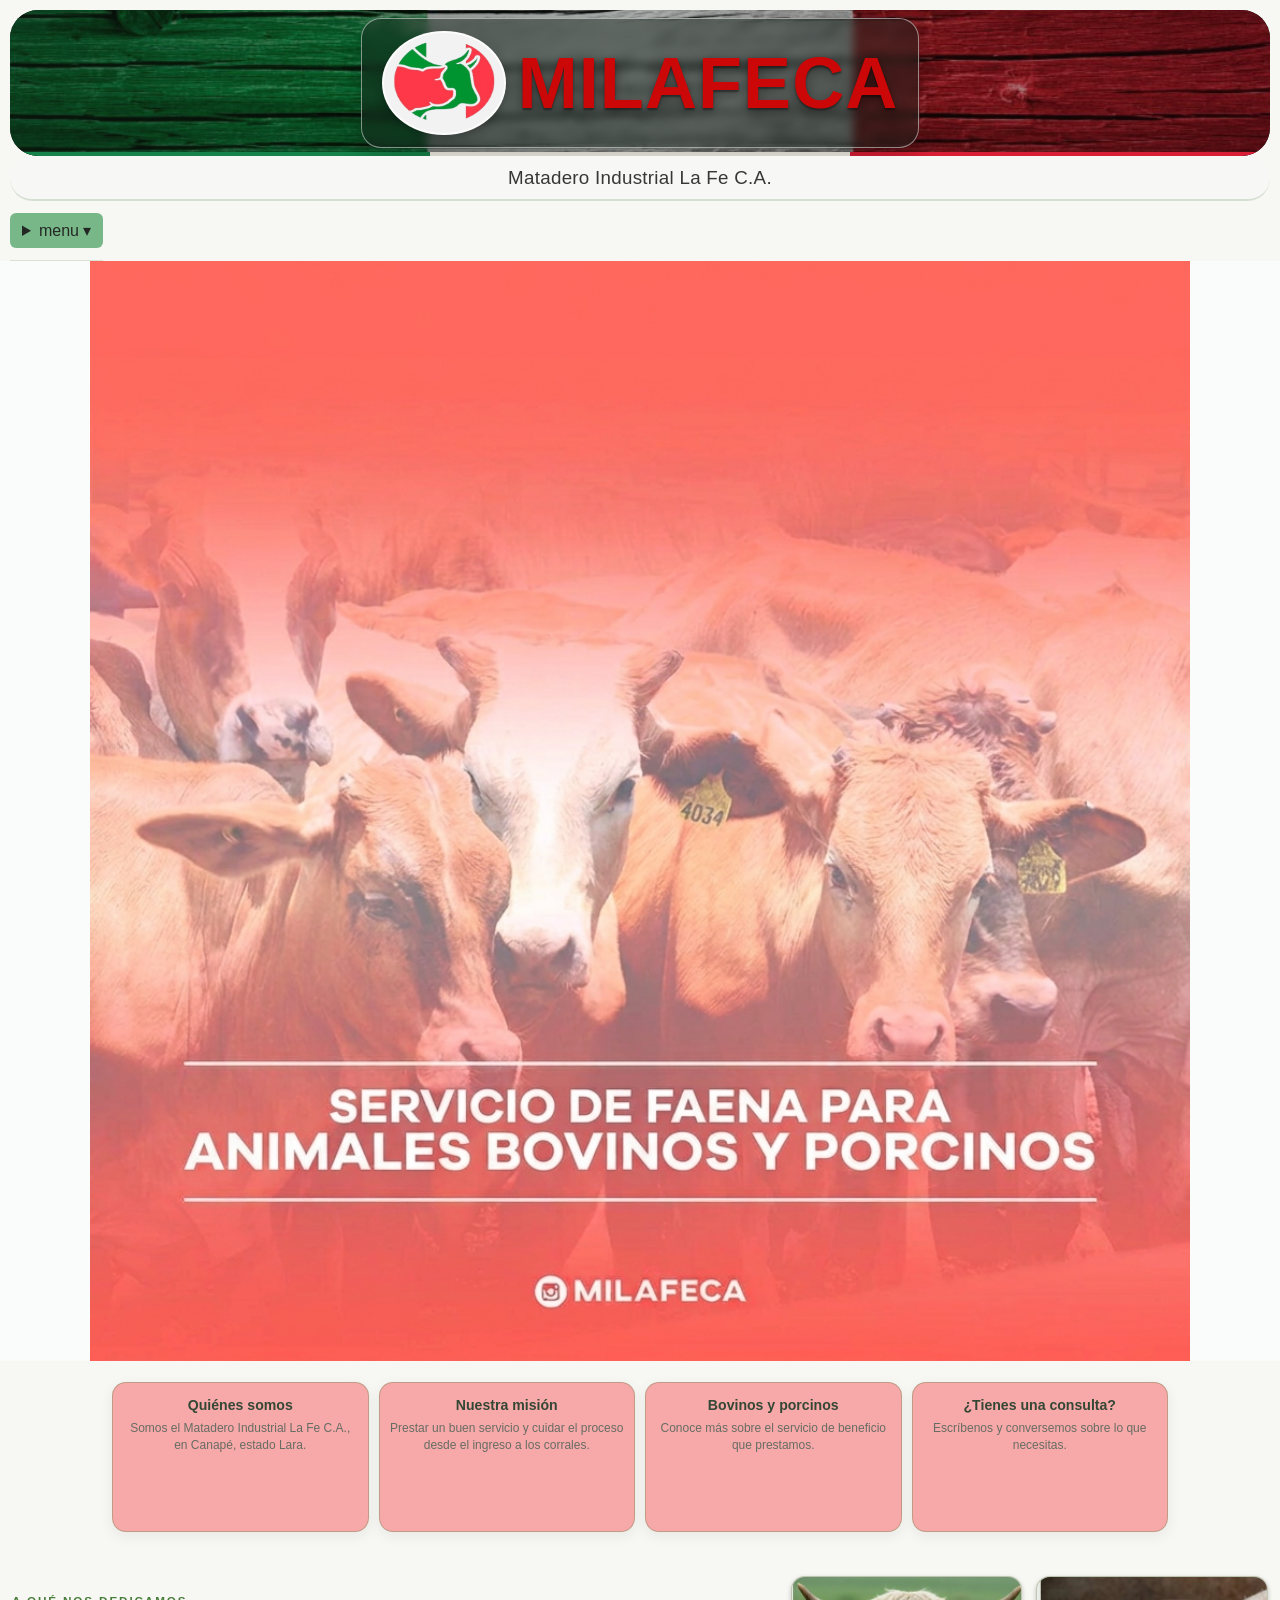
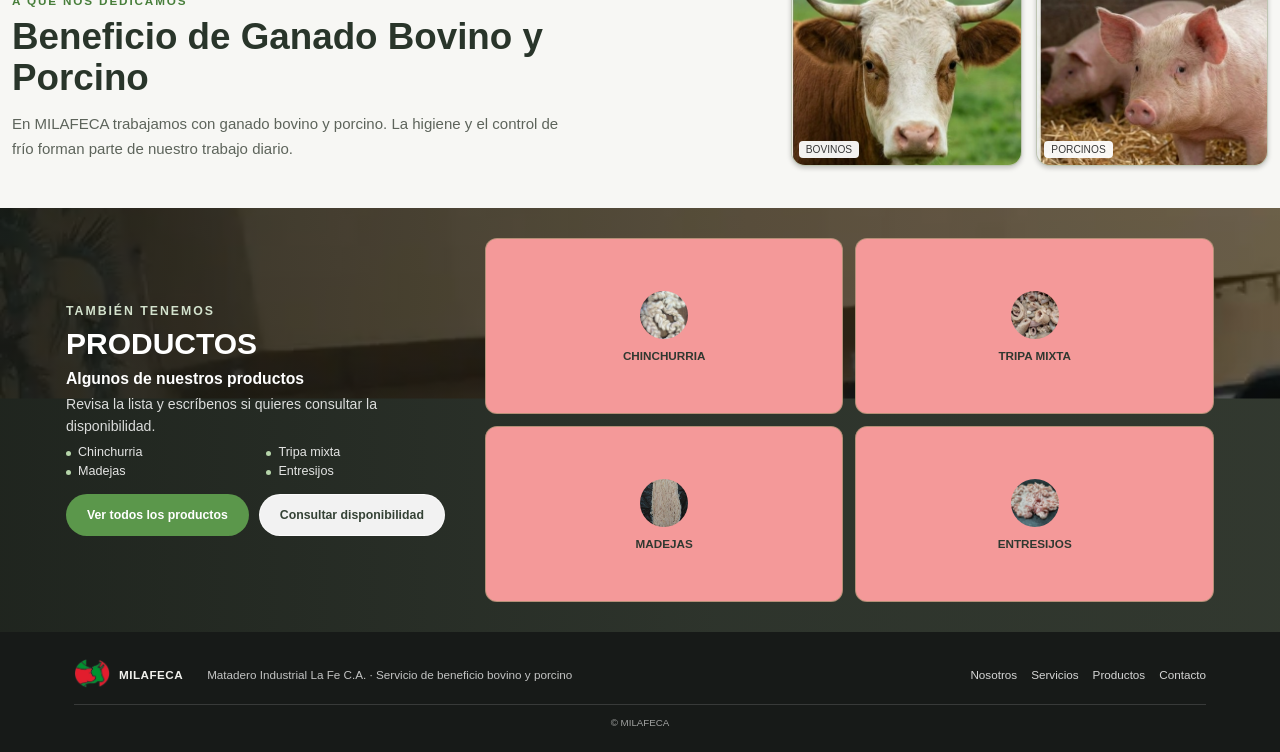
<file: index.html>
<!DOCTYPE html>
<html lang="es">
<head>
    <meta charset="UTF-8">
    <meta name="viewport" content="width=device-width, initial-scale=1.0">
    <meta name="theme-color" content="#f4f4f2">
    <meta name="description" content="En MILAFECA, en Canapé, Lara, prestamos servicio de beneficio de ganado bovino y porcino. Conoce también nuestros subproductos.">
    <title>MILAFECA | Matadero Industrial La Fe C.A.</title>
    <link rel="stylesheet" href="css/styles.css">
    <link rel="stylesheet" href="css/responcive.css">
</head>
<body class="pagina-inicio">
    <header class="encabezado">
        <div class="contenedor">
            <img class="imagen" src="imagenes/logo.jpeg" alt="" aria-hidden="true">
            <a class="marcado" aria-label="MILAFECA, inicio">
                <img class="logo" src="imagenes/emblema.png" alt="">
                <h1>MILAFECA</h1>
            </a>
        </div>
        <div class="nombre">
            <p>Matadero Industrial La Fe C.A.</p>
        </div>
        <div class="desplegable">
        	<nav class="menu" aria-label="Navegación principal">
           		<details class="menu-flechas">
        			<summary>menu ▾</summary>
        				<ul>
        					<li><a href="index.html" aria-current="page">Inicio</a></li>
            				<li><a href="pages/nosotros.html">Nosotros</a></li>
            				<li><a href="pages/servicios.html">Servicios</a></li>
            				<li><a href="pages/productos.html">Productos</a></li>
            				<li><a href="pages/contacto.html">Contacto</a></li>
            			</ul>
            	</details>  
            </nav>
        </div>
    </header>

    <main>
        <section class="inicio-hero" aria-labelledby="hero-title">
            <img class="inicio-hero-fondo" src="imagenes/beneficio.jpeg" width="980" alt="400" aria-hidden="true">
        </div>
            </div>
        </section>

        <section class="inicio-destacados" aria-label="Nuestros servicios">
            <a class="inicio-destacado" href="nosotros.html">
                <h2>Quiénes somos</h2>
                <p>Somos el Matadero Industrial La Fe C.A., en Canapé, estado Lara.</p>
            </a>
            <a class="inicio-destacado" href="nosotros.html">
                <h2>Nuestra misión</h2>
                <p>Prestar un buen servicio y cuidar el proceso desde el ingreso a los corrales.</p>
            </a>
            <a class="inicio-destacado" href="nosotros.html">
                <h2>Bovinos y porcinos</h2>
                <p>Conoce más sobre el servicio de beneficio que prestamos.</p>
            </a>
            <a class="inicio-destacado" href="contacto.html">
                <h2>¿Tienes una consulta?</h2>
                <p>Escríbenos y conversemos sobre lo que necesitas.</p>
            </a>
        </section>

        <section class="seccion-nosotros inicio-servicios" aria-labelledby="about-heading">
            <div class="texto-nosotros">
                <p class="inicio-ceja">A qué nos dedicamos</p>
                <h2 id="about-heading">Beneficio de Ganado Bovino y Porcino</h2>
                <p>En MILAFECA trabajamos con ganado bovino y porcino. La higiene y el control de frío forman parte de nuestro trabajo diario.</p>
            </div>
            <div class="galeria-ganado" aria-label="Tipos de ganado que procesamos">
                <figure class="tarjeta-ganado tarjeta-bovinos">
                    <img class="imagen-ganado" src="imagenes/bovinos.jpg" alt="Ganado bovino en el campo">
                    <figcaption>BOVINOS</figcaption>
                </figure>
                <figure class="tarjeta-ganado tarjeta-porcinos">
                    <img class="imagen-ganado" src="imagenes/porcinos.jpg" alt="Ganado porcino en el campo">
                    <figcaption>PORCINOS</figcaption>
                </figure>
            </div>
        </section>

        <section class="inicio-catalogo" aria-labelledby="catalogo-title">
            <img class="catalogo-fondo" src="imagenes/images 3.png" alt="" aria-hidden="true">
            <div class="catalogo-contenido">
                <div class="catalogo-intro">
                    <p class="inicio-ceja">También tenemos</p>
                    <h2 id="catalogo-title">Productos</h2>
                    <h3>Algunos de nuestros productos</h3>
                    <p>Revisa la lista y escríbenos si quieres consultar la disponibilidad.</p>
                    <ul class="catalogo-lista">
                        <li>Chinchurria</li>
                        <li>Tripa mixta</li>
                        <li>Madejas</li>
                        <li>Entresijos</li>
                    </ul>
                    <div class="catalogo-acciones">
                        <a class="inicio-boton inicio-boton-principal" href="productos.html">Ver todos los productos</a>
                        <a class="inicio-boton inicio-boton-claro" href="contacto.html">Consultar disponibilidad</a>
                    </div>
                </div>
                <div class="inicio-productos">
                    <a class="inicio-producto" href="productos.html">
                        <img src="imagenes/chinchurria.jpg" alt="">
                        <span>Chinchurria</span>
                    </a>
                    <a class="inicio-producto" href="productos.html">
                        <img src="imagenes/tripa mixta.jpeg" alt="">
                        <span>Tripa mixta</span>
                    </a>
                    <a class="inicio-producto" href="productos.html">
                        <img src="imagenes/madejas.jpg" alt="">
                        <span>Madejas</span>
                    </a>
                    <a class="inicio-producto" href="productos.html">
                        <img src="imagenes/entresijos.jpg" alt="">
                        <span>Entresijos</span>
                    </a>
                </div>
            </div>
        </section>
    </main>

    <footer class="inicio-pie">
        <a class="pie-marca" href="index.html">
            <img src="imagenes/emblema.png" alt="">
            <span>MILAFECA</span>
        </a>
        <p>Matadero Industrial La Fe C.A. · Servicio de beneficio bovino y porcino</p>
        <nav aria-label="Enlaces del pie de página">
            <a href="nosotros.html">Nosotros</a>
            <a href="servicios.html">Servicios</a>
            <a href="productos.html">Productos</a>
            <a href="contacto.html">Contacto</a>
        </nav>
        <small>© MILAFECA</small>
    </footer>
</body>
</html>
</file>
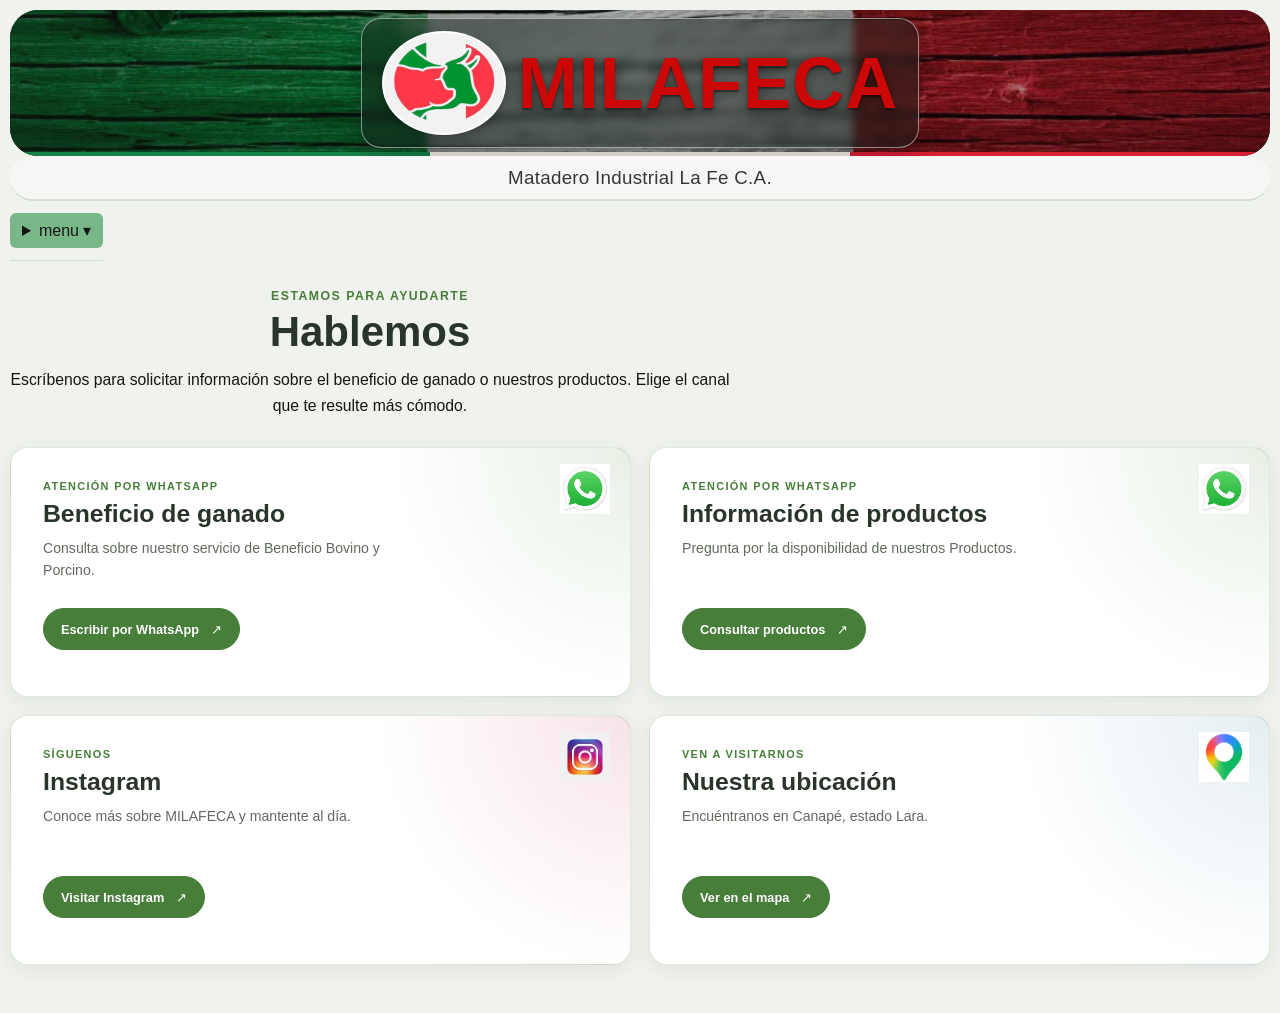
<file: pages/contacto.html>
<!DOCTYPE html>
<html lang="es">
<head>
    <meta charset="UTF-8">
    <meta name="viewport" content="width=device-width, initial-scale=1.0">
    <meta name="theme-color" content="#f4f4f2">
    <meta name="description" content="Comunícate con MILAFECA por WhatsApp, Instagram o visítanos en nuestra ubicación.">
    <title>Contacto | MILAFECA</title>
    <link rel="stylesheet" href="../css/styles.css">
    <link rel="stylesheet" href="../css/responcive.css">
</head>
<body>
    <header class="encabezado">
        <div class="contenedor">
            <img class="imagen" src="../imagenes/logo.jpeg" alt="" aria-hidden="true">
            <div class="marcado">
                <img class="logo" src="../imagenes/emblema.png" alt="Emblema de MILAFECA">
                <h1>MILAFECA</h1>
            </div>
        </div>
        <div class="nombre">
            <p>Matadero Industrial La Fe C.A.</p>
        </div>
        <div class="desplegable">
            <nav class="menu" aria-label="Navegación principal">
                <details class="menu-flechas">
                    <summary>menu ▾</summary>
                        <ul>
                            <li><a href="index.html">Inicio</a></li>
                            <li><a href="nosotros.html">Nosotros</a></li>
                            <li><a href="servicios.html">Servicios</a></li>
                            <li><a href="productos.html">Productos</a></li>
                            <li><a href="contacto.html" aria-current="page">Contacto</a></li>
                        </ul>
                </details>  
            </nav>
        </div>
    </header>

    <main class="contenido pagina-secundaria pagina-contacto">
        <section class="introduccion" aria-labelledby="page-title">
            <p class="texto-pequeno">Estamos para ayudarte</p>
            <h2 id="page-title">Hablemos</h2>
            <p>Escríbenos para solicitar información sobre el beneficio de ganado o nuestros productos. Elige el canal que te resulte más cómodo.</p>
        </section>

        <section class="lista-contacto" aria-label="Canales de contacto">
            <article class="tarjeta-contacto tarjeta-contacto-beneficio">
                <span class="contacto-numero" aria-hidden="true"><img src="../imagenes/img whatsapp.jpg" width="50" alt="50"></span>
                <p class="contacto-etiqueta">Atención por WhatsApp</p>
                <h3>Beneficio de ganado</h3>
                <p>Consulta sobre nuestro servicio de Beneficio Bovino y Porcino.</p>
                <a class="boton-contacto" href="https://wa.me/4127097447" target="_blank" rel="noopener noreferrer">
                    Escribir por WhatsApp <span aria-hidden="true">↗</span>
                </a>
            </article>
            <article class="tarjeta-contacto tarjeta-contacto-productos">
                <span class="contacto-numero" aria-hidden="true"><img src="../imagenes/img whatsapp.jpg" width="50" alt="50"></span>
                <p class="contacto-etiqueta">Atención por WhatsApp</p>
                <h3>Información de productos</h3>
                <p>Pregunta por la disponibilidad de nuestros Productos.</p>
                <a class="boton-contacto" href="https://wa.me/4245530118" target="_blank" rel="noopener noreferrer">
                    Consultar productos <span aria-hidden="true">↗</span>
                </a>
            </article>
            <article class="tarjeta-contacto tarjeta-contacto-instagram">
                <span class="contacto-numero" aria-hidden="true"><img src="../imagenes/img instagram.jpg" width="50" alt="50"></span>
                <p class="contacto-etiqueta">Síguenos</p>
                <h3>Instagram</h3>
                <p>Conoce más sobre MILAFECA y mantente al día.</p>
                <a class="boton-contacto" href="https://instagram.com/milafeca2024?srtk=MXh2bXZuZjhvc2htag" target="_blank" rel="noopener noreferrer">
                    Visitar Instagram <span aria-hidden="true">↗</span>
                </a>
            </article>
            <article class="tarjeta-contacto tarjeta-contacto-ubicacion">
                <span class="contacto-numero" aria-hidden="true"><img src="../imagenes/img maps.jpg" width="50" alt="50"></span>
                <p class="contacto-etiqueta">Ven a visitarnos</p>
                <h3>Nuestra ubicación</h3>
                <p>Encuéntranos en Canapé, estado Lara.</p>
                <a class="boton-contacto" href="https://maps.google.com/?q=XFV7+MRM,Canape 3061,Lara" target="_blank" rel="noopener noreferrer">
                    Ver en el mapa <span aria-hidden="true">↗</span>
                </a>
            </article>
        </section>
    </main>
</body>
</html>
</file>
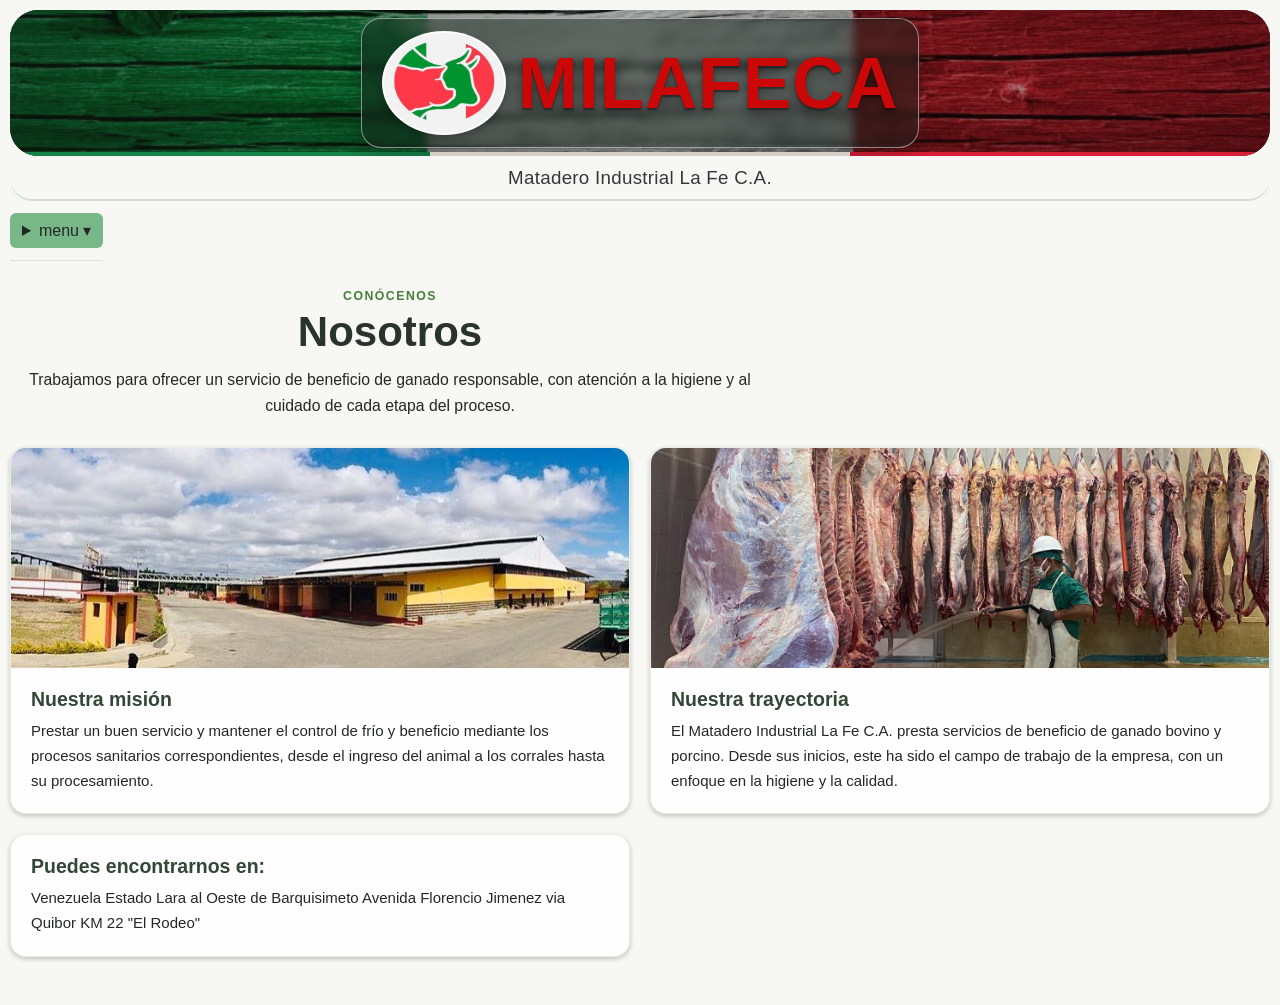
<file: pages/nosotros.html>
<!DOCTYPE html>
<html lang="es">
<head>
    <meta charset="UTF-8">
    <meta name="viewport" content="width=device-width, initial-scale=1.0">
    <meta name="theme-color" content="#f4f4f2">
    <meta name="description" content="Conoce la misión y trayectoria de MILAFECA.">
    <title>Nosotros | MILAFECA</title>
    <link rel="stylesheet" href="../css/styles.css">
    <link rel="stylesheet" href="../css/responcive.css">
</head>
<body class="pagina-inicio">
     <header class="encabezado">
        <div class="contenedor">
            <img class="imagen" src="../imagenes/logo.jpeg" alt="" aria-hidden="true">
            <div class="marcado">
                <img class="logo" src="../imagenes/emblema.png" alt="Emblema de MILAFECA">
                <h1>MILAFECA</h1>
            </div>
        </div>
        <div class="nombre">
            <p>Matadero Industrial La Fe C.A.</p>
        </div>
        <div class="desplegable">
            <nav class="menu" aria-label="Navegación principal">
                <details class="menu-flechas">
                    <summary>menu ▾</summary>
                        <ul>
                            <li><a href="index.html">Inicio</a></li>
                            <li><a href="nosotros.html" aria-current="page">Nosotros</a></li>
                            <li><a href="servicios.html">Servicios</a></li>
                            <li><a href="productos.html">Productos</a></li>
                            <li><a href="contacto.html">Contacto</a></li>
                        </ul>
                </details>  
            </nav>
        </div>
    </header>

    <main class="contenido pagina-secundaria">
        <section class="introduccion" aria-labelledby="page-title">
            <p class="texto-pequeno">Conócenos</p>
            <h2 id="page-title">Nosotros</h2>
            <p>Trabajamos para ofrecer un servicio de beneficio de ganado responsable, con atención a la higiene y al cuidado de cada etapa del proceso.</p>
        </section>

        <section class="lista-historia" aria-label="Nuestra misión y trayectoria">
            <article class="tarjeta-historia">
                <img src="../imagenes/matadero.jpg" alt="Instalaciones del Matadero Industrial La Fe">
                <div class="texto-historia">
                    <h3>Nuestra misión</h3>
                    <p>Prestar un buen servicio y mantener el control de frío y beneficio mediante los procesos sanitarios correspondientes, desde el ingreso del animal a los corrales hasta su procesamiento.</p>
                </div>
            </article>
            <article class="tarjeta-historia">
                <img src="../imagenes/b-bovinos.jpg" alt="Área de trabajo de MILAFECA">
                <div class="texto-historia">
                    <h3>Nuestra trayectoria</h3>
                    <p>El Matadero Industrial La Fe C.A. presta servicios de beneficio de ganado bovino y porcino. Desde sus inicios, este ha sido el campo de trabajo de la empresa, con un enfoque en la higiene y la calidad.</p>
                </div>
            </article>
            <article class="tarjeta-historia">
                <div class="texto-historia">
                    <h3>Puedes encontrarnos en:</h3>
                    <p>Venezuela Estado Lara al Oeste de Barquisimeto Avenida Florencio Jimenez via Quibor KM 22 "El Rodeo"</p>
                </div>
            </article>
        </section>
    </main>
</body>
</html>
</file>
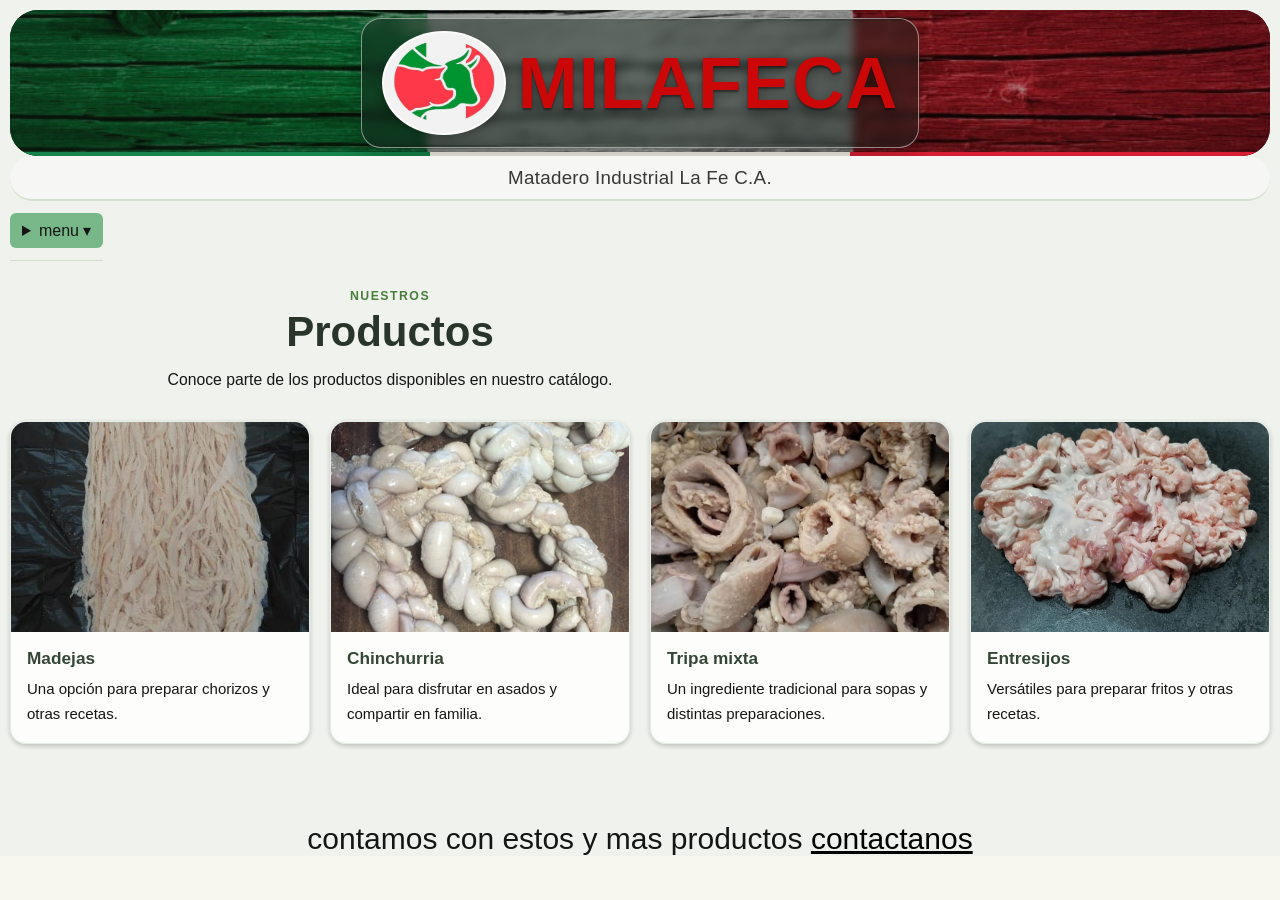
<file: pages/productos.html>
<!DOCTYPE html>
<html lang="es">
<head>
    <meta charset="UTF-8">
    <meta name="viewport" content="width=device-width, initial-scale=1.0">
    <meta name="theme-color" content="#f4f4f2">
    <meta name="description" content="Conoce los subproductos que ofrece MILAFECA.">
    <title>Productos | MILAFECA</title>
    <link rel="stylesheet" href="../css/styles.css">
    <link rel="stylesheet" href="../css/responcive.css">
</head>
<body >
    <header class="encabezado">
        <div class="contenedor">
            <img class="imagen" src="../imagenes/logo.jpeg" alt="" aria-hidden="true">
            <div class="marcado">
                <img class="logo" src="../imagenes/emblema.png" alt="Emblema de MILAFECA">
                <h1>MILAFECA</h1>
            </div>
        </div>
        <div class="nombre">
            <p>Matadero Industrial La Fe C.A.</p>
        </div>
       <div class="desplegable">
            <nav class="menu" aria-label="Navegación principal">
                <details class="menu-flechas">
                    <summary>menu ▾</summary>
                        <ul>
                            <li><a href="index.html">Inicio</a></li>
                            <li><a href="nosotros.html">Nosotros</a></li>
                            <li><a href="servicios.html">Servicios</a></li>
                            <li><a href="productos.html" aria-current="page">Productos</a></li>
                            <li><a href="contacto.html">Contacto</a></li>
                        </ul>
                </details>  
            </nav>
        </div>
    </header>

    <main class="contenido pagina-secundaria">
        <section class="introduccion" aria-labelledby="page-title">
            <p class="texto-pequeno">Nuestros </p>
            <h2 id="page-title">Productos</h2>
            <p>Conoce parte de los productos disponibles en nuestro catálogo.</p>
        </section>

        <section class="lista-catalogo" aria-label="Catálogo de subproductos">
            <article class="tarjeta-catalogo">
                <img src="../imagenes/madejas.jpg" alt="Madejas listas para preparar">
                <div>
                    <h3>Madejas</h3>
                    <p>Una opción para preparar chorizos y otras recetas.</p>
                </div>
            </article>
            <article class="tarjeta-catalogo">
                <img src="../imagenes/chinchurria.jpg" alt="Chinchurria">
                <div>
                    <h3>Chinchurria</h3>
                    <p>Ideal para disfrutar en asados y compartir en familia.</p>
                </div>
            </article>
            <article class="tarjeta-catalogo">
                <img src="../imagenes/tripa mixta.jpeg" alt="Tripa mixta">
                <div>
                    <h3>Tripa mixta</h3>
                    <p>Un ingrediente tradicional para sopas y distintas preparaciones.</p>
                </div>
            </article>
            <article class="tarjeta-catalogo">
                <img src="../imagenes/entresijos.jpg" alt="Entresijos">
                <div>
                    <h3>Entresijos</h3>
                    <p>Versátiles para preparar fritos y otras recetas.</p>
                </div>
            </article>
        </section>
    </main>
    <nav>
        <p class="informacion">contamos con estos y mas productos
            <a href="contacto.html">contactanos</a></p>
    </nav>
</body>
</html>
</file>
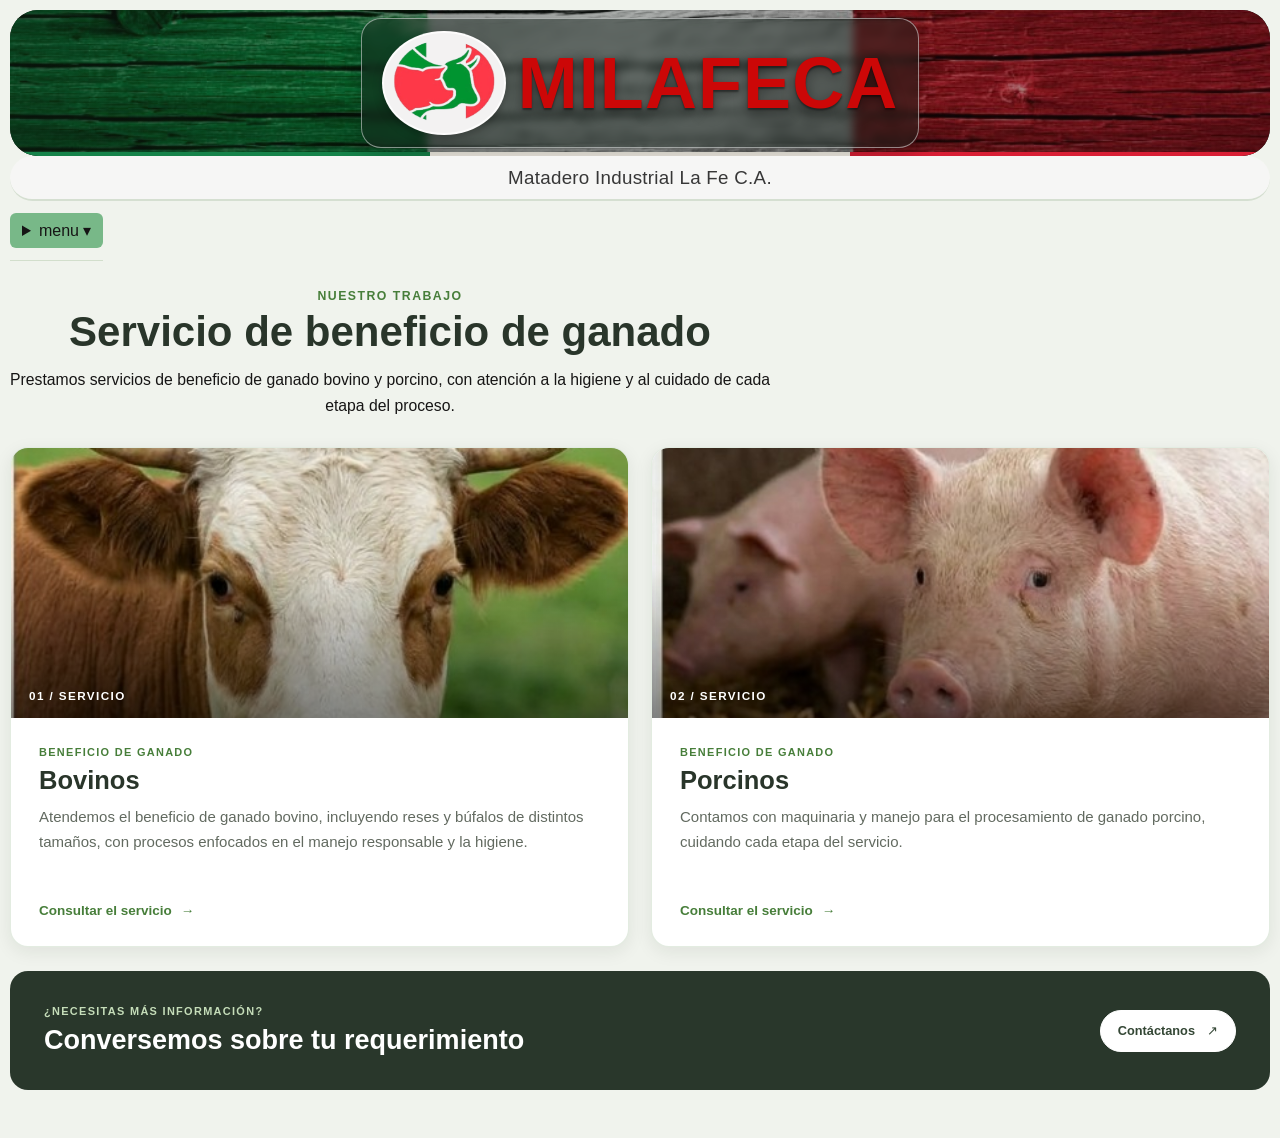
<file: pages/servicios.html>
<!DOCTYPE html>
<html lang="es">
<head>
    <meta charset="UTF-8">
    <meta name="viewport" content="width=device-width, initial-scale=1.0">
    <meta name="theme-color" content="#f4f4f2">
    <meta name="description" content="Conoce los servicios de beneficio de ganado bovino y porcino de MILAFECA.">
    <title>Servicios | MILAFECA</title>
    <link rel="stylesheet" href="../css/styles.css">
    <link rel="stylesheet" href="../css/responcive.css">
</head>
<body>
    <header class="encabezado">
        <div class="contenedor">
            <img class="imagen" src="../imagenes/logo.jpeg" alt="" aria-hidden="true">
            <div class="marcado">
                <img class="logo" src="../imagenes/emblema.png" alt="Emblema de MILAFECA">
                <h1>MILAFECA</h1>
            </div>
        </div>
        <div class="nombre">
            <p>Matadero Industrial La Fe C.A.</p>
        </div>
        <div class="desplegable">
            <nav class="menu" aria-label="Navegación principal">
                <details class="menu-flechas">
                    <summary>menu ▾</summary>
                        <ul>
                            <li><a href="index.html">Inicio</a></li>
                            <li><a href="nosotros.html">Nosotros</a></li>
                            <li><a href="servicios.html" aria-current="page">Servicios</a></li>
                            <li><a href="productos.html">Productos</a></li>
                            <li><a href="contacto.html">Contacto</a></li>
                        </ul>
                </details>  
            </nav>
        </div>
    </header>

    <main class="contenido pagina-secundaria pagina-servicios">
        <section class="introduccion" aria-labelledby="page-title">
            <p class="texto-pequeno">Nuestro trabajo</p>
            <h2 id="page-title">Servicio de beneficio de ganado</h2>
            <p>Prestamos servicios de beneficio de ganado bovino y porcino, con atención a la higiene y al cuidado de cada etapa del proceso.</p>
        </section>

        <section class="lista-servicios" aria-label="Tipos de ganado que beneficiamos">
            <article class="tarjeta-servicio">
                <div class="imagen-servicio imagen-servicio-bovinos">
                    <img src="../imagenes/bovinos.jpg" alt="Ganado bovino">
                    <span class="etiqueta-servicio">01 / Servicio</span>
                </div>
                <div class="texto-servicio">
                    <p class="contacto-etiqueta">Beneficio de ganado</p>
                    <h3>Bovinos</h3>
                    <p>Atendemos el beneficio de ganado bovino, incluyendo reses y búfalos de distintos tamaños, con procesos enfocados en el manejo responsable y la higiene.</p>
                    <a class="enlace-servicio" href="contacto.html">Consultar el servicio <span aria-hidden="true">→</span></a>
                </div>
            </article>
            <article class="tarjeta-servicio">
                <div class="imagen-servicio imagen-servicio-porcinos">
                    <img src="../imagenes/porcinos.jpg" alt="Ganado porcino">
                    <span class="etiqueta-servicio">02 / Servicio</span>
                </div>
                <div class="texto-servicio">
                    <p class="contacto-etiqueta">Beneficio de ganado</p>
                    <h3>Porcinos</h3>
                    <p>Contamos con maquinaria y manejo para el procesamiento de ganado porcino, cuidando cada etapa del servicio.</p>
                    <a class="enlace-servicio" href="contacto.html">Consultar el servicio <span aria-hidden="true">→</span></a>
                </div>
            </article>
        </section>

        <section class="llamada-servicios" aria-label="Contacto para servicios">
            <div>
                <p class="contacto-etiqueta">¿Necesitas más información?</p>
                <h2>Conversemos sobre tu requerimiento</h2>
            </div>
            <a class="boton-contacto" href="contacto.html">Contáctanos <span aria-hidden="true">↗</span></a>
        </section>
    </main>
</body>
</html>
</file>
<file: css/styles.css>
* {
    box-sizing: border-box;
}

:root {
    color-scheme: light;
    font-family: Arial, Helvetica, sans-serif;
    font-size: 15px;
    color: #373737;
    background: #f7f7ef;
    font-synthesis: none;
    text-rendering: optimizeLegibility;
    -webkit-font-smoothing: antialiased;
    -moz-osx-font-smoothing: grayscale;

    --color-green: #5b974b;
    --color-green-dark: #477e3a;
    --color-text: #373737;
    --color-muted-green: #819c7b;
    --surface: #ffffff;
    --card-shadow: 0 2px 5px rgb(0 0 0 / 22%);
}

body {
    min-width: 320px;
    margin: 0;
    color: rgb(22, 21, 21);
    background:
        rgb(240, 243, 237);
}
.contenedor {
    position: relative;
    display: grid;
    min-height: 146px;
    place-items:center;
    overflow: hidden;
    isolation: isolate;
    border-radius: 28px 28px;
    background: #26332b;
}

.imagen {
    position: absolute;
    inset: 0;
    z-index: -2;
    width: 100%;
    height: 100%;
    object-fit: cover;
    object-position: center 32%;
    border-radius: inherit;
}

.contenedor::before {
    position: absolute;
    inset: 0;
    z-index: -1;
    content: "";
    pointer-events: none;
    background:
        linear-gradient(90deg, rgb(14 28 19 / 58%), rgb(14 28 19 / 22%) 50%, rgb(25 8 12 / 48%)),
        linear-gradient(180deg, rgb(0 0 0 / 12%), transparent 55%, rgb(0 0 0 / 24%));
}

.contenedor::after {
    position: absolute;
    right: 0;
    bottom: 0;
    left: 0;
    z-index: -1;
    height: 4px;
    content: "";
    background: linear-gradient(90deg, #16834a 0 33.33%, #f5f1e7 33.33% 66.67%, #d91f35 66.67%);
}
.marcado {
    display: flex;
    align-items: center;
    gap: 12px;
    padding: 12px 20px;
    border: 1px solid rgb(255 255 255 / 48%);
    border-radius: 20px;
    background: rgb(22 35 28 / 48%);
    box-shadow: 0 8px 24px rgb(0 0 0 / 24%);
    backdrop-filter: blur(5px);
}

.logo {
    display: block;
    flex: 0 0 auto;
    width: clamp(88px, 12vw, 124px);
    max-height: 112px;
    padding: 7px;
    border: 2px solid rgb(255 255 255 / 82%);
    border-radius: 50%;
    background: #f3f2f2;
    object-fit: contain;
    box-shadow: 0 3px 10px rgb(0 0 0 / 28%);
}

.marcado h1 {
    margin: 0;
    color: #cc0707;
    font-size: clamp(2.8rem, 6.6vw, 4.8rem);
    font-weight: 800;
    letter-spacing: .015em;
    line-height: 1;
    text-shadow: 0 2px 2px rgb(0 0 0 / 42%), 0 5px 14px rgb(0 0 0 / 44%);
}

.nombre {
    display: grid;
    min-height: 45px;
    place-items: center;
    border-radius: 28px 28px;
    border-bottom: 2px solid #d5dfd1;
    background: rgb(248 248 246 / 88%);
}

.nombre p {
    margin: 0;
    color: var(--color-text);
    font-size: clamp(1rem, 2.2vw, 1.25rem);
    letter-spacing: .015em;
}

.encabezado {
    width: min(100%, 1280px);
    margin: 0 auto;
    padding: 10px 10px 0;
}
.menu-flechas summary{
    background:#78B888;
    padding: 8px 12px;
    border-radius: 6px;
    cursor: pointer;
    font-size: 16px;
}
.menu-flechas summary::-webkit-details-marker{display: none;}
.menu-flechas ul {
    list-style: none;
    margin: 4px 0 0;
    padding: 8px;
    background:rgb(71 126 58 / 18%);
    border:1px solid #ccc;
    border-radius: 6px;
}
.desplegable{
    position: relative;
    display: inline-block;
}
.menu-flechas:hover{
background:rgb(71 126 58 / 18%);
}

.menu{
    display: flex;
    flex-wrap: wrap;
    justify-content: center;
    gap: 8px;
    padding: 12px 0;
    border-bottom: 1px solid rgb(71 126 58 / 18%);
}

.menu a {
    display: inline-flex;
    min-height: 40px;
    align-items: center;
    justify-content: center;
    padding: 0 20px;
    border: 1px solid transparent;
    border-radius: 999px;
    color: var(--color-text);
    font-size: .95rem;
    font-weight: 600;
    text-decoration: none;
    transition: background-color .18s ease, color .18s ease, border-color .18s ease;
}

.menu a:hover,
.menu a:focus-visible {
    border-color: rgb(71 126 58 / 30%);
    background: rgb(91 151 75 / 10%);
    color: var(--color-green-dark);
}

.menu a[aria-current="page"] {
    background: var(--color-green);
    color: #fff;
}

.menu a:focus-visible,
.enlace:focus-visible {
    outline: 3px solid #9fc68f;
    outline-offset: 3px;
}

.contenido {
    width: min(100%, 1280px);
    margin: 0 auto;
    padding: 0 10px 48px;
}

.seccion-nosotros {
    display: grid;
    grid-template-columns: minmax(0, 1fr) minmax(290px, 38%);
    align-items: start;
    gap: 24px;
    min-height: 130px;
    padding: 12px 0 14px;
}

.texto-nosotros h2,
.seccion-productos > h2 {
    margin: 0;
    font-size: 1.4rem;
    font-weight: 400;
    line-height: 1.3;
}

.texto-nosotros p {
    max-width: 740px;
    margin: 14px 0 0;
    font-size: 1rem;
    line-height: 1.2;
}
.galeria-ganado {
    display: grid;
    grid-template-columns: repeat(2, minmax(0, 1fr));
    gap: 14px;
    min-width: 0;
    padding-top: 4px;
}

.tarjeta-ganado {
    position: relative;
    height: 90px;
    min-width: 0;
    margin: 0;
    overflow: hidden;
    border: 1px solid rgb(67 77 57 / 16%);
    border-radius: 13px;
    background: #d6ddc9;
    box-shadow: var(--card-shadow);
}

.imagen-ganado {
    display: block;
    width: 100%;
    height: 100%;
    object-fit: cover;
}

.tarjeta-bovinos .imagen-ganado {
    object-position: center 35%;
}

.tarjeta-ganado figcaption {
    position: absolute;
    bottom: 7px;
    left: 7px;
    padding: 3px 7px;
    border-radius: 4px;
    background: rgb(255 255 255 / 94%);
    color: #383838;
    font-size: .68rem;
    line-height: 1.1;
}

.seccion-productos {
    padding-top: 0;
}

.catalogo {
    display: grid;
    grid-template-columns: minmax(180px, 23%) minmax(0, 1fr);
    align-items: start;
    gap: 24px;
    margin-top: 14px;
}

.texto-catalogo h3 {
    margin: 0 0 8px;
    font-size: 1.16rem;
    font-weight: 400;
}

.texto-catalogo ul {
    margin: 0;
    padding-left: 42px;
    font-size: .98rem;
    line-height: 1.1;
}

.bloque-contacto {
    margin-top: 17px;
}

.bloque-contacto p {
    margin: 0 0 14px;
    font-size: .98rem;
}

.enlaces-redes {
    display: flex;
    flex-wrap: wrap;
    gap: 12px;
}
.boton {
    display: inline-flex;
    min-width: 84px;
    min-height: 36px;
    align-items: center;
    justify-content: center;
    padding: 0 12px;
    border-radius: 7px;
    background: var(--color-green);
    box-shadow: 0 2px 5px rgb(0 0 0 / 26%);
    color: #fff;
    font-size: .78rem;
    text-decoration: none;
    transition: background-color .18s ease, transform .18s ease, box-shadow .18s ease;
}

.boton:hover,
.boton:focus-visible {
    transform: translateY(-1px);
    background: var(--color-green-dark);
    box-shadow: 0 4px 8px rgb(0 0 0 / 22%);
}

.boton:focus-visible {
    outline: 3px solid #9fc68f;
    outline-offset: 3px;
}

.lista-productos {
    display: grid;
    grid-template-columns: repeat(3, minmax(0, 1fr));
    gap: 12px 16px;
    padding-top: 22px;
}

.tarjeta-producto {
    display: flex;
    min-height: 74px;
    flex-direction: column;
    justify-content: center;
    padding: 10px 14px;
    border: 1px solid rgb(95 95 95 / 8%);
    border-radius: 12px;
    background: rgb(247 247 246 / 78%);
    box-shadow: var(--card-shadow);
}
.icono-producto {
    width: 31px;
    height: 31px;
    margin-bottom: 1px;
    fill: none;
    stroke: #888a84;
    stroke-linecap: round;
    stroke-linejoin: round;
    stroke-width: 2.1;
}

.tarjeta-producto h4 {
    margin: 0;
    font-size: 1.04rem;
    font-weight: 400;
    line-height: 1.2;
}
.informacion {
    font-family: arial,;
    font-size:30px;
    text-align: center;
}
.informacion a{
color: black;
}

.pagina-secundaria {
    padding-top: 28px;
}

.introduccion {
    max-width: 760px;
    margin-bottom: 28px;
}

.introduccion .texto-pequeno {
    margin: 0 0 6px;
    color: var(--color-green-dark);
    font-size: .82rem;
    font-weight: 700;
    letter-spacing: .12em;
    text-transform: uppercase;
    text-align: center;
}

.introduccion h2 {
    margin: 0;
    color: #29352a;
    font-size: clamp(2rem, 4vw, 2.8rem);
    line-height: 1.1;
    text-align: center;
}

.introduccion > p:last-child {
    margin: 12px 0 0;
    font-size: 1.05rem;
    line-height: 1.65;
    text-align: center;
}

.lista-historia,
.lista-catalogo {
    display: grid;
    grid-template-columns: repeat(2, minmax(0, 1fr));
    gap: 20px;
}

.tarjeta-historia,
.tarjeta-catalogo,
.panel-contacto {
    overflow: hidden;
    border: 1px solid rgb(71 126 58 / 12%);
    border-radius: 16px;
    background: rgb(255 255 255 / 84%);
    box-shadow: var(--card-shadow);
}

.tarjeta-historia img {
    display: block;
    width: 100%;
    height: 220px;
    object-fit: cover;
}

.texto-historia {
    padding: 20px;
}

.texto-historia h3,
.tarjeta-catalogo h3,
.panel-contacto h3 {
    margin: 0 0 8px;
    color: #344735;
    font-size: 1.3rem;
}

.texto-historia p,
.tarjeta-catalogo p,
.panel-contacto p {
    margin: 0;
    line-height: 1.65;
}

.lista-catalogo {
    grid-template-columns: repeat(4, minmax(0, 1fr));
}

.tarjeta-catalogo img {
    display: block;
    width: 100%;
    height: 210px;
    object-fit: cover;
}

.tarjeta-catalogo > div {
    padding: 16px;
}

.tarjeta-catalogo h3 {
    font-size: 1.15rem;
}

.panel-contacto {
    display: flex;
    align-items: center;
    justify-content: space-between;
    gap: 24px;
    padding: clamp(20px, 4vw, 36px);
}

.texto-panel {
    max-width: 700px;
}

.panel-contacto p + p {
    margin-top: 14px;
    color: #656a63;
    font-size: .92rem;
}

.acciones-contacto {
    display: flex;
    flex: 0 0 auto;
    flex-direction: column;
    align-items: flex-start;
    gap: 14px;
}

.enlace {
    color: var(--color-green-dark);
    font-weight: 700;
    text-decoration-thickness: 1px;
    text-underline-offset: 3px;
}

@media (max-width: 760px) {
    .lista-catalogo {
        grid-template-columns: repeat(2, minmax(0, 1fr));
    }

    .panel-contacto {
        align-items: flex-start;
        flex-direction: column;
    }

    .acciones-contacto {
        flex-direction: row;
        flex-wrap: wrap;
        align-items: center;
    }

    .seccion-nosotros {
        grid-template-columns: minmax(0, 1fr);
        gap: 14px;
        min-height: 0;
        padding-bottom: 22px;
    }

    .galeria-ganado {
        width: min(100%, 520px);
        padding-top: 0;
    }

    .catalogo {
        grid-template-columns: minmax(0, 1fr);
        gap: 8px;
        margin-top: 12px;
    }

    .texto-catalogo {
        display: grid;
        grid-template-columns: 1fr 1fr;
        align-items: start;
        gap: 0 20px;
    }

    .texto-catalogo h3,
    .texto-catalogo ul {
        grid-column: 1;
    }

    .texto-catalogo ul {
        grid-row: 2 / span 2;
    }

    .bloque-contacto {
        grid-column: 2;
        grid-row: 1 / span 2;
        margin-top: 0;
    }

    .lista-productos {
        padding-top: 8px;
    }
}

@media (max-width: 520px) {
    .encabezado {
        padding: 8px 8px 0;
    }

    .menu {
        gap: 4px;
        padding: 9px 0;
    }

    .menu a {
        min-height: 38px;
        padding: 0 12px;
        font-size: .88rem;
    }

    .contenedor {
        min-height: 106px;
    }

    .marcado {
        gap: 7px;
        padding: 10px;
    }

    .logo {
        width: 72px;
        max-height: 66px;
    }

    .marcado h1 {
        font-size: clamp(2.25rem, 12vw, 3rem);
    }

    .nombre-marca {
        min-height: 37px;
    }

    .contenido {
        padding-right: 9px;
        padding-left: 9px;
    }

    .pagina-secundaria {
        padding-top: 22px;
    }

    .lista-historia,
    .lista-catalogo {
        grid-template-columns: minmax(0, 1fr);
        gap: 14px;
    }

    .tarjeta-historia img,
    .tarjeta-catalogo img {
        height: 190px;
    }

    .galeria-ganado {
        gap: 10px;
    }

    .tarjeta-ganado {
        height: 75px;
    }

    .texto-catalogo {
        grid-template-columns: minmax(0, 1fr);
    }

    .texto-catalogo h3,
    .texto-catalogo ul,
    .bloque-contacto {
        grid-column: 1;
    }

    .texto-catalogo ul {
        grid-row: auto;
    }

    .bloque-contacto {
        grid-row: auto;
        margin-top: 16px;
    }

    .lista-productos {
        grid-template-columns: repeat(2, minmax(0, 1fr));
        gap: 10px;
    }

    .tarjeta-producto {
        min-height: 66px;
        padding: 9px 11px;
    }

    .tarjeta-producto h4 {
        font-size: .98rem;
    }
}
@media (prefers-reduced-motion: reduce) {
    .boton,
    .mmenu a {
        transition: none;
    }
}

.pagina-inicio {
    min-width: 320px;
    color: #242824;
    background: #f7f7f4;
}

.pagina-inicio .encabezado {
    padding: 10px 10px 0;
}

.pagina-inicio .contenedor {
    min-height: 146px;
}

.pagina-inicio .marca {
    color: inherit;
    text-decoration: none;
}

.pie-marca {
    display: inline-flex;
    flex: 0 0 auto;
    align-items: center;
    gap: 9px;
    color: var(--color-green-dark);
    font-weight: 800;
    letter-spacing: .04em;
    text-decoration: none;
}

.inicio-marca img {
    width: 42px;
    height: 42px;
    object-fit: contain;
}

.inicio-boton:focus-visible,
.inicio-destacado:focus-visible,
.inicio-producto:focus-visible,
.inicio-pie a:focus-visible {
    outline: 3px solid #a9cb9d;
    outline-offset: 3px;
}

.inicio-hero {
    position: relative;
    display: grid;
    min-height: clamp(330px, 38vw, 470px);
    place-items: center;
    overflow: hidden;
    isolation: isolate;
    object-fit: contain;
    background: #f9fcfa;
}

.inicio-hero-fondo {
    display: block;
    width: 100%;
    max-width: 1100px;
    height: auto;
    margin-inline: auto;
    object-fit: contain;
}

.catalogo-fondo {
    position: absolute;
    inset: 0;
    z-index: -2;
    width: 100%;
    height: 100%;
    object-fit: cover;
}

.inicio-hero::before {
    background: transparent;
}
.inicio-catalogo::before {
    position: absolute;
    inset: 0;
    z-index: -1;
    content: "";
    background: linear-gradient(90deg, rgb(13 23 16 / 76%), rgb(17 24 18 / 48%) 58%, rgb(22 28 20 / 35%));
}

.inicio-hero-contenido {
    width: min(100%, 850px);
    padding: 52px 24px 60px;
    color: #fff;
    text-align: center;
}

.inicio-ceja {
    margin: 0 0 12px;
    color: #d3e2cd;
    font-size: .82rem;
    font-weight: 700;
    letter-spacing: .16em;
    text-transform: uppercase;
}

.inicio-hero h2 {
    max-width: 780px;
    margin: 0 auto;
    font-size: clamp(2.1rem, 5vw, 3.8rem);
    line-height: 1.08;
    text-wrap: balance;
    text-shadow: 0 2px 10px rgb(0 0 0 / 30%);
}

.inicio-hero-contenido > p:not(.inicio-ceja) {
    max-width: 660px;
    margin: 18px auto 0;
    color: rgb(255 255 255 / 90%);
    font-size: clamp(1rem, 1.6vw, 1.12rem);
    line-height: 1.6;
}

.inicio-acciones {
    display: flex;
    flex-wrap: wrap;
    justify-content: center;
    gap: 12px;
    margin-top: 25px;
}

.inicio-boton {
    display: inline-flex;
    min-height: 42px;
    align-items: center;
    justify-content: center;
    padding: 0 20px;
    border: 1px solid transparent;
    border-radius: 999px;
    font-size: .82rem;
    font-weight: 700;
    text-align: center;
    text-decoration: none;
    transition: transform .18s ease, background-color .18s ease, box-shadow .18s ease;
}

.inicio-boton:hover {
    transform: translateY(-2px);
    box-shadow: 0 5px 14px rgb(0 0 0 / 20%);
}

.inicio-boton-principal {
    background: var(--color-green);
    color: #fff;
}

.inicio-boton-principal:hover {
    background: var(--color-green-dark);
}

.inicio-boton-claro {
    border-color: rgb(255 255 255 / 76%);
    background: rgb(255 255 255 / 94%);
    color: #354336;
}

.inicio-destacados {
    display: grid;
    width: min(100%, 1080px);
    grid-template-columns: repeat(4, minmax(0, 1fr));
    gap: 16px;
    margin: -1px auto 0;
    padding: 34px 22px 40px;
}

.inicio-servicios {
    width: min(calc(100% - 44px), 1080px);
    align-items: center;
    gap: 28px;
    min-height: 0;
    margin: 0 auto;
    padding: 18px 0 42px;
}

.inicio-servicios .texto-nosotros h2 {
    max-width: 560px;
    color: #29352a;
    font-size: clamp(1.7rem, 3.2vw, 2.45rem);
    font-weight: 700;
    line-height: 1.12;
}

.inicio-servicios .texto-nosotros .inicio-ceja {
    margin-bottom: 8px;
    color: var(--color-green-dark);
    font-size: .78rem;
}

.inicio-servicios .texto-nosotros > p:last-child {
    max-width: 560px;
    color: #5d645b;
    line-height: 1.65;
}

.inicio-servicios .galeria-ganado {
    grid-template-columns: repeat(2, minmax(0, 1fr));
    gap: 14px;
    padding-top: 0;
}

.inicio-servicios .tarjeta-ganado {
    height: clamp(130px, 17vw, 190px);
    border-radius: 14px;
}

.inicio-destacado {
    min-height: 158px;
    padding: 18px 16px;
    border: 1px solid rgb(71 126 58 / 30%);
    border-radius: 14px;
    background: #fff;
    background-color: rgb(247, 168, 168);
    color: inherit;
    text-align: center;
    text-decoration: none;
    box-shadow: 0 4px 14px rgb(28 43 27 / 7%);
    transition: transform .18s ease, border-color .18s ease, box-shadow .18s ease;
}

.inicio-destacado:hover {
    transform: translateY(-3px);
    border-color: var(--color-green);
    box-shadow: 0 8px 20px rgb(28 43 27 / 12%);
}

.destacado-icono {
    display: grid;
    width: 42px;
    height: 42px;
    place-items: center;
    margin: 0 auto 10px;
    border: 1px solid rgb(71 126 58 / 48%);
    border-radius: 12px;
    color: var(--color-green-dark);
    font-size: .76rem;
    font-weight: 800;
}

.inicio-destacado h2 {
    margin: 0;
    color: #344735;
    font-size: .94rem;
}

.inicio-destacado p {
    margin: 7px 0 0;
    color: #666d64;
    font-size: .8rem;
    line-height: 1.45;
}

.inicio-catalogo {
    position: relative;
    min-height: 270px;
    overflow: hidden;
    isolation: isolate;
    background: #4a5146;
}

.catalogo-fondo {
    object-position: center 35%;
}

.inicio-catalogo::before {
    background: linear-gradient(90deg, rgb(21 26 21 / 80%), rgb(25 31 25 / 58%) 56%, rgb(20 26 19 / 45%));
}

.catalogo-contenido {
    display: grid;
    width: min(100%, 1180px);
    min-height: 270px;
    grid-template-columns: minmax(240px, .8fr) minmax(0, 1.5fr);
    align-items: center;
    gap: 30px;
    margin: 0 auto;
    padding: 34px 24px;
}

.catalogo-intro {
    color: #fff;
}

.catalogo-intro .inicio-ceja {
    margin-bottom: 8px;
}

.catalogo-intro h2 {
    margin: 0;
    font-size: clamp(1.45rem, 2.4vw, 2rem);
    line-height: 1.2;
    text-transform: uppercase;
}

.catalogo-intro h3 {
    margin: 8px 0 0;
    color: #fff;
    font-size: 1.05rem;
}

.catalogo-intro > p:not(.inicio-ceja) {
    margin: 6px 0 8px;
    color: rgb(255 255 255 / 84%);
    font-size: .94rem;
    line-height: 1.5;
}

.catalogo-acciones {
    display: flex;
    flex-wrap: wrap;
    gap: 10px;
}

.catalogo-lista {
    display: grid;
    grid-template-columns: repeat(2, minmax(0, 1fr));
    gap: 5px 12px;
    margin: 0 0 16px;
    padding: 0;
    list-style: none;
    color: rgb(255 255 255 / 88%);
    font-size: .84rem;
}

.catalogo-lista li::before {
    display: inline-block;
    width: 5px;
    height: 5px;
    margin-right: 7px;
    border-radius: 50%;
    background: #b6d5aa;
    content: "";
}

.inicio-productos {
    display: grid;
    grid-template-columns: repeat(4, minmax(0, 1fr));
    gap: 12px;
}

.inicio-producto {
    display: flex;
    min-width: 0;
    min-height: 176px;
    flex-direction: column;
    align-items: center;
    justify-content: center;
    gap: 10px;
    padding: 12px;
    border: 1px solid rgb(71 126 58 / 36%);
    border-radius: 12px;
    background: #fff;
    background-color: rgb(244, 153, 153);
    color: #303830;
    font-size: .78rem;
    font-weight: 900;
    text-align: center;
    text-decoration: none;
    text-transform: uppercase;
    transition: transform .18s ease, box-shadow .18s ease;
}

.inicio-producto:hover {
    transform: translateY(-3px);
    box-shadow: 0 8px 20px rgb(0 0 0 / 24%);
}

.inicio-producto img {
    width: 48px;
    height: 48px;
    border-radius: 50%;
    object-fit: cover;
}

.inicio-pie {
    display: grid;
    grid-template-columns: auto 1fr auto;
    align-items: center;
    gap: 12px 24px;
    padding: 24px max(24px, calc((100% - 1132px) / 2));
    background: #171a18;
    color: rgb(255 255 255 / 74%);
    font-size: .78rem;
}

.pie-marca {
    color: #fff;
}

.pie-marca img {
    width: 36px;
    height: 36px;
    object-fit: contain;
}

.pie-marca span {
    color: #f2f2ee;
}

.inicio-pie > p {
    margin: 0;
}

.inicio-pie nav {
    display: flex;
    flex-wrap: wrap;
    gap: 14px;
}

.inicio-pie nav a {
    color: rgb(255 255 255 / 82%);
    text-decoration: none;
}

.inicio-pie nav a:hover {
    color: #c9e0be;
}

.inicio-pie small {
    grid-column: 1 / -1;
    padding-top: 12px;
    border-top: 1px solid rgb(255 255 255 / 14%);
    color: rgb(255 255 255 / 60%);
    text-align: center;
}

@media (max-width: 760px) {
    .pagina-inicio .encabezado {
        padding: 8px 8px 0;
    }

    .pagina-inicio .contenedor {
        min-height: 124px;
    }

    .inicio-destacados {
        grid-template-columns: repeat(2, minmax(0, 1fr));
        padding: 26px 16px 30px;
    }

    .inicio-servicios {
        width: min(calc(100% - 32px), 520px);
        grid-template-columns: minmax(0, 1fr);
        gap: 18px;
        padding: 12px 0 30px;
    }

    .inicio-servicios .galeria-ganado {
        width: 100%;
    }

    .catalogo-contenido {
        grid-template-columns: minmax(0, 1fr);
        gap: 24px;
    }

    .catalogo-intro {
        text-align: center;
    }

    .inicio-pie {
        grid-template-columns: 1fr;
        justify-items: center;
        padding: 24px 16px;
        text-align: center;
    }
}

    .inicio-acciones {
        flex-direction: column;
        align-items: stretch;
        width: min(100%, 300px);
        margin-right: auto;
        margin-left: auto;
    }

    .inicio-destacados {
        gap: 10px;
        padding: 22px 12px 26px;
    }

    .inicio-servicios {
        width: calc(100% - 24px);
    }

    .inicio-destacado {
        min-height: 150px;
        padding: 14px 10px;
    }

    .inicio-productos {
        grid-template-columns: repeat(2, minmax(0, 1fr));
    }

    .catalogo-contenido {
        padding: 30px 16px;
    }


.pagina-contacto .introduccion {
    max-width: 720px;
}

.lista-contacto {
    display: grid;
    grid-template-columns: repeat(2, minmax(0, 1fr));
    gap: 18px;
}

.tarjeta-contacto {
    position: relative;
    min-height: 250px;
    overflow: hidden;
    padding: clamp(22px, 4vw, 32px);
    border: 1px solid rgb(71 126 58 / 16%);
    border-radius: 18px;
    background:
        radial-gradient(circle at 100% 0, rgb(91 151 75 / 14%), transparent 36%),
        #fff;
    box-shadow: 0 5px 18px rgb(28 43 27 / 7%);
    transition: transform .22s ease, box-shadow .22s ease, border-color .22s ease;
}

.tarjeta-contacto:hover {
    transform: translateY(-5px);
    border-color: rgb(71 126 58 / 42%);
    box-shadow: 0 14px 28px rgb(28 43 27 / 13%);
}

.contacto-numero {
    position: absolute;
    top: 16px;
    right: 20px;
    color: rgb(71 126 58 / 13%);
    font-size: 3.2rem;
    font-weight: 800;
    line-height: 1;
}

.contacto-etiqueta {
    margin: 0 0 8px;
    color: var(--color-green-dark);
    font-size: .73rem;
    font-weight: 800;
    letter-spacing: .12em;
    text-transform: uppercase;
}

.tarjeta-contacto h3 {
    position: relative;
    margin: 0;
    color: #29352a;
    font-size: clamp(1.25rem, 2.5vw, 1.65rem);
}

.tarjeta-contacto > p:not(.contacto-etiqueta) {
    max-width: 340px;
    min-height: 48px;
    margin: 10px 0 22px;
    color: #626a60;
    font-size: .94rem;
    line-height: 1.55;
}

.boton-contacto {
    display: inline-flex;
    min-height: 42px;
    align-items: center;
    justify-content: center;
    gap: 12px;
    padding: 0 17px;
    border: 1px solid var(--color-green-dark);
    border-radius: 999px;
    background: var(--color-green-dark);
    color: #fff;
    font-size: .85rem;
    font-weight: 700;
    text-decoration: none;
    transition: background-color .18s ease, color .18s ease, transform .18s ease;
}

.boton-contacto:hover {
    transform: translateY(-2px);
    background: #355f2d;
}

.boton-contacto:focus-visible,
.enlace-servicio:focus-visible {
    outline: 3px solid #9fc68f;
    outline-offset: 3px;
}

.tarjeta-contacto-instagram {
    background:
        radial-gradient(circle at 100% 0, rgb(195 73 97 / 15%), transparent 38%),
        #fff;
}

.tarjeta-contacto-ubicacion {
    background:
        radial-gradient(circle at 100% 0, rgb(68 135 160 / 14%), transparent 38%),
        #fff;
}

.lista-servicios {
    display: grid;
    grid-template-columns: repeat(2, minmax(0, 1fr));
    gap: 22px;
}

.tarjeta-servicio {
    overflow: hidden;
    border: 1px solid rgb(71 126 58 / 15%);
    border-radius: 18px;
    background: #fff;
    box-shadow: 0 5px 18px rgb(28 43 27 / 8%);
    transition: transform .22s ease, box-shadow .22s ease;
}

.tarjeta-servicio:hover {
    transform: translateY(-4px);
    box-shadow: 0 13px 28px rgb(28 43 27 / 13%);
}

.imagen-servicio {
    position: relative;
    height: clamp(190px, 25vw, 270px);
    overflow: hidden;
    background: #dce4d8;
}

.imagen-servicio::after {
    position: absolute;
    inset: 45% 0 0;
    content: "";
    background: linear-gradient(transparent, rgb(0 0 0 / 46%));
    pointer-events: none;
}

.imagen-servicio img {
    display: block;
    width: 100%;
    height: 100%;
    object-fit: cover;
    transition: transform .35s ease;
}

.tarjeta-servicio:hover .imagen-servicio img {
    transform: scale(1.04);
}

.imagen-servicio-bovinos img {
    object-position: center 40%;
}

.etiqueta-servicio {
    position: absolute;
    z-index: 1;
    bottom: 16px;
    left: 18px;
    color: #fff;
    font-size: .78rem;
    font-weight: 800;
    letter-spacing: .12em;
    text-transform: uppercase;
}

.texto-servicio {
    padding: clamp(20px, 3vw, 28px);
}

.texto-servicio h3 {
    margin: 0;
    color: #29352a;
    font-size: 1.7rem;
}

.texto-servicio > p:not(.contacto-etiqueta) {
    min-height: 78px;
    margin: 10px 0 18px;
    color: #626a60;
    line-height: 1.65;
}

.enlace-servicio {
    display: inline-flex;
    align-items: center;
    gap: 9px;
    color: var(--color-green-dark);
    font-size: .9rem;
    font-weight: 800;
    text-decoration: none;
}

.enlace-servicio span {
    transition: transform .18s ease;
}

.enlace-servicio:hover span {
    transform: translateX(4px);
}

.llamada-servicios {
    display: flex;
    align-items: center;
    justify-content: space-between;
    gap: 24px;
    margin-top: 24px;
    padding: clamp(22px, 4vw, 34px);
    border-radius: 18px;
    background: #29372b;
    color: #fff;
}

.llamada-servicios .contacto-etiqueta {
    color: #c5ddb9;
}

.llamada-servicios h2 {
    margin: 0;
    font-size: clamp(1.25rem, 2.8vw, 1.8rem);
}

.llamada-servicios .boton-contacto {
    flex: 0 0 auto;
    border-color: #fff;
    background: #fff;
    color: #344735;
}

.llamada-servicios .boton-contacto:hover {
    background: #e7f0e2;
}
</file>
<file: css/responcive.css>
@media (max-width: 520px) {
    .pagina-inicio .contenedor {
        min-height: 106px;
    }

    .pagina-inicio .marcado {
        gap: 7px;
        padding: 10px;
    }

    .pagina-inicio .logo-marca {
        width: 72px;
        max-height: 66px;
    }

    .pagina-inicio .marcado h1 {
        font-size: clamp(2.25rem, 12vw, 3rem);
    }

    .pagina-inicio .nombre {
        min-height: 37px;
    }

    .pagina-inicio .menu {
        gap: 4px;
        padding: 9px 0;
    }

    .pagina-inicio .menu a {
        min-height: 38px;
        padding: 0 12px;
        font-size: .88rem;
    }

    .inicio-hero .inicio-hero-fondo {
        min-height: 390px;
    }

    .inicio-hero-contenido {
        padding: 40px 18px;
    }

@media (prefers-reduced-motion: reduce) {
    .pagina-inicio .menu a,
    .inicio-boton,
    .inicio-destacado,
    .inicio-producto
    .inicio-hero-fondo {
        transition: none;
    }
}

@media (max-width: 760px) {
    .lista-servicios,
    .lista-contacto {
        grid-template-columns: minmax(0, 1fr);
    }

    .tarjeta-contacto,.inicio-hero-fondo {
        min-height: 230px;
    }

    .texto-servicio > p:not(.contacto-etiqueta) {
        min-height: 0;
    }
}

@media (max-width: 520px) {
    .llamada-servicios {
        align-items: flex-start;
        flex-direction: column;
    }

    .imagen-servicio,.inicio-hero-fondo {
        height: 205px;
    }
}

@media (prefers-reduced-motion: reduce) {
    .tarjeta-contacto,
    .boton-contacto,
    .tarjeta-servicio,
    .imagen-servicio img,
    .enlace-servicio span {
        transition: none;
    }

    .tarjeta-contacto:hover,
    .tarjeta-servicio:hover,
    .boton-contacto:hover {
        transform: none;
    }
   }
 }
</file>
